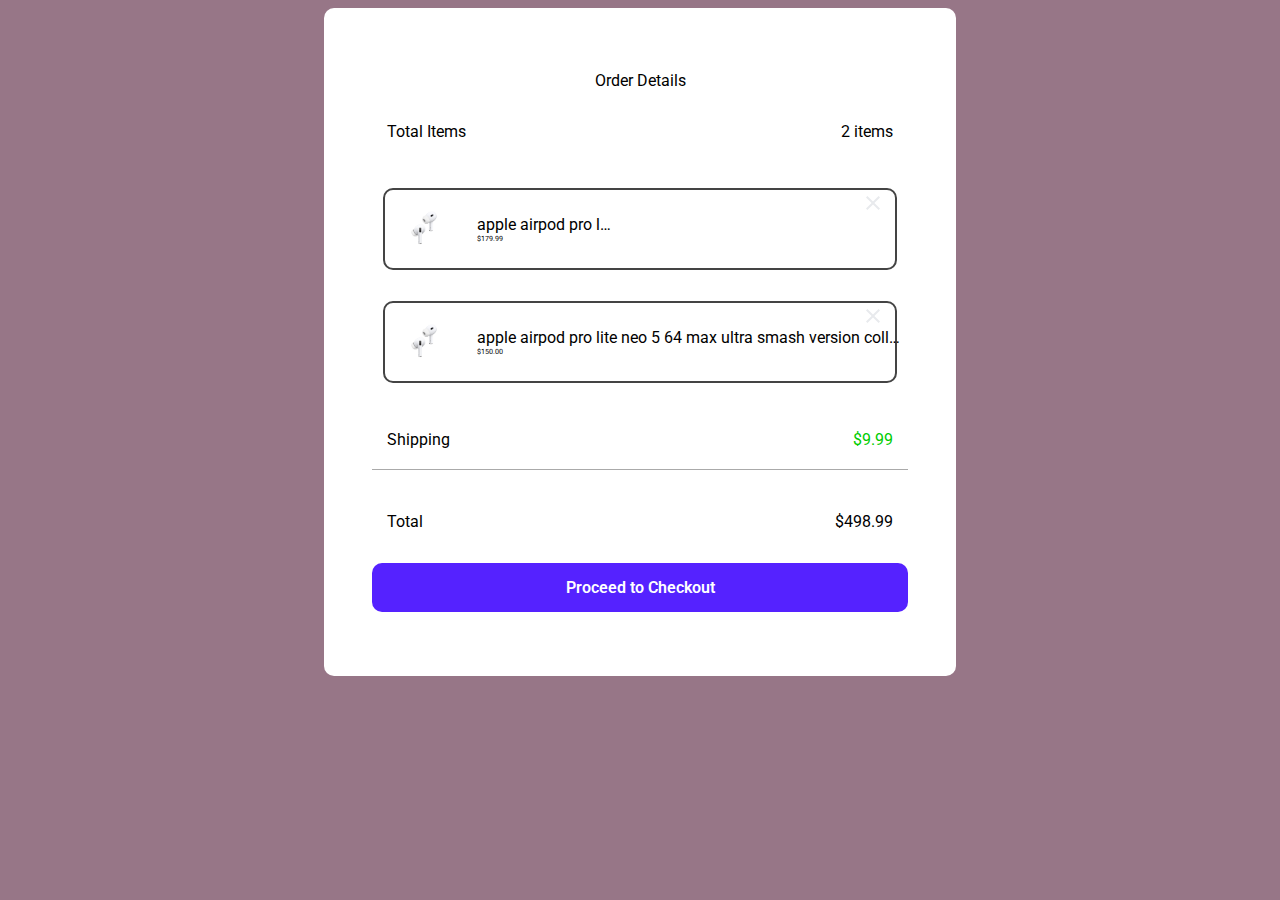
<file: pricing/index.html>
<!DOCTYPE html>
<html>
	<head>
		<!-- I'm not gonna do the src thing here...-->
		<link rel="preconnect" href="https://fonts.googleapis.com">
		<link rel="preconnect" href="https://fonts.gstatic.com" crossorigin>
		<link href="https://fonts.googleapis.com/css2?family=Exo:ital,wght@0,100..900;1,100..900&family=Playpen+Sans:wght@100..800&display=swap" rel="stylesheet">
		<link href="https://fonts.googleapis.com/css2?family=Roboto:wght@100;300;400;500;700;900&display=swap" rel = "stylesheet"/>
		<link rel = "stylesheet" href="style.css"/>
	</head>
	<body>
		<section class = "unit">
			Order Details
			<div class = "containerPricy">
				<div class = "text">
					Total Items
				</div>
				<div class "amount" id = "itemAmount">
					2 items
				</div>
			</div>
			<div class = "item">
				<img src = "airpods.jpg">
				<div class = "product">
					<div class = product__name> apple airpod pro lite neo</div>
					<div class = product__price> $179.99 </div>
				</div>
				<div class = "removeItem" onclick = "removeItem(0);">
					<svg xmlns="http://www.w3.org/2000/svg" height="24px" viewBox="0 -960 960 960" width="24px" fill="#e8eaed"><path d="m256-200-56-56 224-224-224-224 56-56 224 224 224-224 56 56-224 224 224 224-56 56-224-224-224 224Z"/></svg>
				</div>
			</div>
			<div class = "item">
				<img src = "airpods.jpg">
				<div class = "product">
					<div class = product__name> apple airpod pro lite neo 5 64 max ultra smash version collectors edition FE</div>
					<div class = product__price> $150.00 </div>
				</div>
				<div class = "removeItem" onclick = "removeItem(1)">
					<svg xmlns="http://www.w3.org/2000/svg" height="24px" viewBox="0 -960 960 960" width="24px" fill="#e8eaed"><path d="m256-200-56-56 224-224-224-224 56-56 224 224 224-224 56 56-224 224 224 224-56 56-224-224-224 224Z"/></svg>
				</div>
			</div>
			<div class = "containerPricy shipping">
				<div class = "whatIs">
					Shipping
				</div>
				<div class = "amount bright" id = "itemAmount">
					$9.99
				</div>
			</div>
			<div class = "containerPricy total">
				<div class = "whatIs">
					Total
				</div>
				<div class = "amount" id = "itemAmount">
					$498.99
				</div>
			</div>
			<a href = "" class = clickable> Proceed to Checkout </a>
		</section>
	</body>
	<script src = "script.js"></script>
</html>
</file>
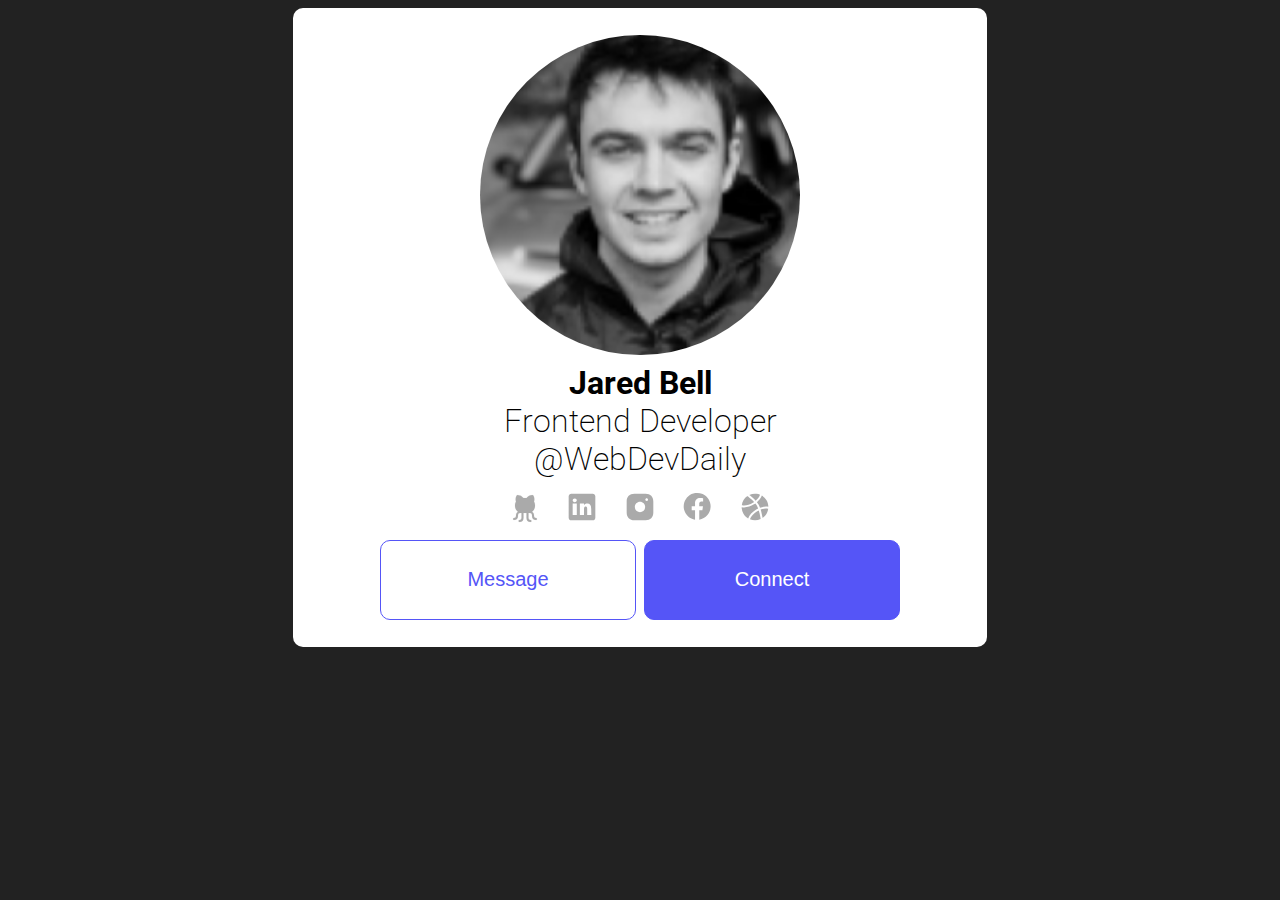
<file: profile-card/index.html>
<!DOCTYPE html>
<html lang="pt-BR">
<head>
  <meta charset="UTF-8">
  <meta name="viewport" content="width=device-width, initial-scale=1.0">
  <link rel="preconnect" href="https://fonts.googleapis.com">
  <link rel="preconnect" href="https://fonts.gstatic.com" crossorigin>
  <link href="https://fonts.googleapis.com/css2?family=Roboto:ital,wght@0,100;0,300;0,400;0,500;0,700;0,900;1,100;1,300;1,400;1,500;1,700;1,900&display=swap" rel="stylesheet">
  <link href = "style.css" rel = "stylesheet">
  <title>Profile Card</title>
</head>
<body>
	<div class = "unit">
		<div class = "pfp">
			<img src = "all.png">
		</div>
		<div class = "namery">
			<!--this type of source should be handled with JS with a request for the back-end-->
			<div class = "name main">Jared Bell</div>
			<div class = "name nick">Frontend Developer</div>
			<div class = "name at">@WebDevDaily</div>
		</div>
		<div class = "socials">
			<!--5 SVGs with flexbox that have hyperlinks inside-->
			<a href = "https://www.github.com">
				<svg class = "icons" fill="#aaa" viewBox="0 0 256 256" id="Flat" xmlns="http://www.w3.org/2000/svg" stroke="#aaa"><g id="SVGRepo_bgCarrier" stroke-width="0"></g><g id="SVGRepo_tracerCarrier" stroke-linecap="round" stroke-linejoin="round"></g><g id="SVGRepo_iconCarrier"> <path d="M224,224a8.00039,8.00039,0,0,1-8,8,32.03667,32.03667,0,0,1-32-32v-8a16.01833,16.01833,0,0,0-16-16H156v40a16.01833,16.01833,0,0,0,16,16,8,8,0,0,1,0,16,32.03667,32.03667,0,0,1-32-32V176H116v40a32.03667,32.03667,0,0,1-32,32,8,8,0,0,1,0-16,16.01833,16.01833,0,0,0,16-16V176H88a16.01833,16.01833,0,0,0-16,16v8a32.03667,32.03667,0,0,1-32,32,8,8,0,0,1,0-16,16.01833,16.01833,0,0,0,16-16v-8a31.9949,31.9949,0,0,1,14.78076-26.95068A55.951,55.951,0,0,1,48,120v-8a58.0419,58.0419,0,0,1,7.69482-28.32031A59.73551,59.73551,0,0,1,61.07178,36,7.99908,7.99908,0,0,1,68,32a59.74952,59.74952,0,0,1,48.00732,23.999L139.99219,56A59.74792,59.74792,0,0,1,188,32a7.99908,7.99908,0,0,1,6.92822,4,59.73339,59.73339,0,0,1,5.37647,47.67969A58.04124,58.04124,0,0,1,208,112v8a55.951,55.951,0,0,1-22.78076,45.04932A31.9949,31.9949,0,0,1,200,192v8a16.01833,16.01833,0,0,0,16,16A8.00039,8.00039,0,0,1,224,224Z"></path> </g></svg>
			</a>
			<a href = "https://www.linkedin.com">
				<svg class = icons fill="#aaa" version="1.1" id="Layer_1" xmlns="http://www.w3.org/2000/svg" xmlns:xlink="http://www.w3.org/1999/xlink" viewBox="0 0 24 24" xml:space="preserve"><g id="SVGRepo_bgCarrier" stroke-width="0"></g><g id="SVGRepo_tracerCarrier" stroke-linecap="round" stroke-linejoin="round"></g><g id="SVGRepo_iconCarrier"> <style type="text/css"> .st0{fill:none;} </style> <path d="M20,2H4C2.9,2,2,2.9,2,4v16c0,1.1,0.9,2,2,2h16c1.1,0,2-0.9,2-2V4C22,2.9,21.1,2,20,2z M8.1,18H5V9.4h3.1V18z M6.5,8.4 L6.5,8.4C5.6,8.4,5,7.8,5,7s0.6-1.4,1.6-1.4c0.9,0,1.5,0.6,1.5,1.4S7.5,8.4,6.5,8.4z M19,18h-3.1v-4.7c0-1.3-0.8-1.6-1.1-1.6 s-1.3,0.2-1.3,1.6c0,0.2,0,4.7,0,4.7h-3.1V9.4h3.1v1.2c0.4-0.7,1.2-1.2,2.7-1.2s2.7,1.2,2.7,3.9L19,18L19,18z"></path> <rect class="st0" width="24" height="24"></rect> </g></svg>
			</a>
			<a href = "https://www.instagram.com">
				<svg class = "icons" viewBox="0 0 24 24" fill="none" xmlns="http://www.w3.org/2000/svg"><g id="SVGRepo_bgCarrier" stroke-width="0"></g><g id="SVGRepo_tracerCarrier" stroke-linecap="round" stroke-linejoin="round"></g><g id="SVGRepo_iconCarrier"> <path d="M16.19 2H7.81C4.17 2 2 4.17 2 7.81V16.18C2 19.83 4.17 22 7.81 22H16.18C19.82 22 21.99 19.83 21.99 16.19V7.81C22 4.17 19.83 2 16.19 2ZM12 15.88C9.86 15.88 8.12 14.14 8.12 12C8.12 9.86 9.86 8.12 12 8.12C14.14 8.12 15.88 9.86 15.88 12C15.88 14.14 14.14 15.88 12 15.88ZM17.92 6.88C17.87 7 17.8 7.11 17.71 7.21C17.61 7.3 17.5 7.37 17.38 7.42C17.26 7.47 17.13 7.5 17 7.5C16.73 7.5 16.48 7.4 16.29 7.21C16.2 7.11 16.13 7 16.08 6.88C16.03 6.76 16 6.63 16 6.5C16 6.37 16.03 6.24 16.08 6.12C16.13 5.99 16.2 5.89 16.29 5.79C16.52 5.56 16.87 5.45 17.19 5.52C17.26 5.53 17.32 5.55 17.38 5.58C17.44 5.6 17.5 5.63 17.56 5.67C17.61 5.7 17.66 5.75 17.71 5.79C17.8 5.89 17.87 5.99 17.92 6.12C17.97 6.24 18 6.37 18 6.5C18 6.63 17.97 6.76 17.92 6.88Z" fill="#aaa"></path> </g></svg>
			</a>
			<a href = "https://www.facebook.com">
				<svg class = "icons" viewBox="3 3 19 19" fill="none" xmlns="http://www.w3.org/2000/svg"><g id="SVGRepo_bgCarrier" stroke-width="0"></g><g id="SVGRepo_tracerCarrier" stroke-linecap="round" stroke-linejoin="round"></g><g id="SVGRepo_iconCarrier"> <path d="M20 12.05C19.9813 10.5255 19.5273 9.03809 18.6915 7.76295C17.8557 6.48781 16.673 5.47804 15.2826 4.85257C13.8921 4.2271 12.3519 4.01198 10.8433 4.23253C9.33473 4.45309 7.92057 5.10013 6.7674 6.09748C5.61422 7.09482 4.77005 8.40092 4.3343 9.86195C3.89856 11.323 3.88938 12.8781 4.30786 14.3442C4.72634 15.8103 5.55504 17.1262 6.69637 18.1371C7.83769 19.148 9.24412 19.8117 10.75 20.05V14.38H8.75001V12.05H10.75V10.28C10.7037 9.86846 10.7483 9.45175 10.8807 9.05931C11.0131 8.66687 11.23 8.30827 11.5161 8.00882C11.8022 7.70936 12.1505 7.47635 12.5365 7.32624C12.9225 7.17612 13.3368 7.11255 13.75 7.14003C14.3498 7.14824 14.9482 7.20173 15.54 7.30003V9.30003H14.54C14.3676 9.27828 14.1924 9.29556 14.0276 9.35059C13.8627 9.40562 13.7123 9.49699 13.5875 9.61795C13.4627 9.73891 13.3667 9.88637 13.3066 10.0494C13.2464 10.2125 13.2237 10.387 13.24 10.56V12.07H15.46L15.1 14.4H13.25V20C15.1399 19.7011 16.8601 18.7347 18.0985 17.2761C19.3369 15.8175 20.0115 13.9634 20 12.05Z" fill="#aaa"></path> </g></svg>
			</a>
			<a href = "">
				<svg class= "icons"viewBox="0 0 24 24" fill="none" xmlns="http://www.w3.org/2000/svg"><g id="SVGRepo_bgCarrier" stroke-width="0"></g><g id="SVGRepo_tracerCarrier" stroke-linecap="round" stroke-linejoin="round"></g><g id="SVGRepo_iconCarrier"> <path fill-rule="evenodd" clip-rule="evenodd" d="M6.86469 20.5828C5.44869 19.7374 4.22245 18.5294 3.33931 16.9997C2.45687 15.4713 2.02377 13.8067 1.99902 12.159L2.14358 12.1875C5.09262 12.7683 8.44759 11.7182 11.2053 10.0251C11.5679 9.8024 11.9235 9.56661 12.2695 9.31944C12.6827 9.83542 13.0527 10.3587 13.3508 10.875C13.7245 11.5223 14.0626 12.2923 14.3647 13.1149C13.8473 13.3653 13.3429 13.641 12.8569 13.9368C10.065 15.6356 7.68322 18.1135 6.86513 20.5815L6.86469 20.5828ZM16.2596 21.0475C13.6547 22.2776 10.7413 22.2853 8.22087 21.2588L8.28894 21.0535C8.95248 19.0517 11.0084 16.8174 13.6366 15.2182C14.0314 14.9779 14.4347 14.7547 14.8433 14.5507C15.0955 15.3805 15.314 16.2223 15.4984 17.0128C15.7377 18.0383 15.9153 18.9575 16.033 19.6201C16.0918 19.9512 16.1356 20.2176 16.1645 20.4004C16.179 20.4919 16.1898 20.5624 16.1969 20.6096L16.2047 20.6626L16.2066 20.6755L16.2071 20.6791L16.2596 21.0475Z" fill="#aaa"></path> <path d="M16.2259 13.9425C18.1134 13.2236 20.0374 12.9473 21.7027 13.3127L21.9074 13.3576C21.7856 14.2418 21.5463 15.1071 21.1961 15.9286C20.4717 17.6278 19.273 19.1396 17.6585 20.2451L17.6461 20.166C17.6158 19.9748 17.5705 19.699 17.5099 19.3578C17.3887 18.6757 17.206 17.7295 16.9592 16.672C16.7602 15.8192 16.5167 14.8803 16.2259 13.9425Z" fill="#aaa"></path> <path d="M13.4525 8.39743C15.1812 6.92819 16.5396 5.18651 17.1247 3.44818L17.1351 3.41705C18.5508 4.26242 19.7768 5.47033 20.6598 6.99972C21.5426 8.52873 21.9757 10.194 22.0001 11.8423C20.0045 11.4109 17.8139 11.7412 15.7443 12.5213C15.4235 11.6577 15.0594 10.8345 14.6498 10.125C14.3136 9.54274 13.9035 8.96194 13.4525 8.39743Z" fill="#aaa"></path> <path d="M8.31859 3.45405C8.06656 3.25473 7.86132 3.09745 7.71835 2.98945L7.69599 2.97258C9.45843 2.13001 11.3643 1.84893 13.1954 2.07088C14.0827 2.17844 14.9525 2.40412 15.7799 2.74129L15.703 2.96973C15.2258 4.38768 14.0529 5.92038 12.4746 7.26043C11.7443 6.46537 10.9739 5.7288 10.2721 5.09932C9.5149 4.42018 8.82228 3.85238 8.31859 3.45405Z" fill="#aaa"></path> <path d="M10.4204 8.74678C7.83381 10.3349 4.87005 11.1956 2.43343 10.7157L2.09084 10.6483C2.46012 7.95488 3.91943 5.43745 6.28141 3.7952L6.60935 4.03361L6.61139 4.0351L6.62073 4.04194L6.65977 4.07072C6.6946 4.09652 6.74673 4.13536 6.81423 4.18635C6.94926 4.28834 7.14566 4.43883 7.38814 4.63059C7.8735 5.01443 8.54149 5.56206 9.27055 6.21597C9.93035 6.80777 10.6282 7.47615 11.2825 8.18057C11.0033 8.37645 10.7155 8.5656 10.4204 8.74678Z" fill="#aaa"></path> </g></svg>
			</a>
		</div>
		<div class = "iterations">
			<button class = "btn counter">Message</button>
			<button class = "btn">Connect</button>
		</div>
	</div>
</body>
</html>
</file>
<file: pricing/style.css>
:root{
	--general-radius: 10px;
}

body{
	background-color: #977687;
	display: flex; 
	justify-content: center; 
	align-items: center;
}

.item{
	padding: 3%;
	margin: 3%;
	border: 2px solid #444;
	border-radius: var(--general-radius);
	display: flex;
	justify-content: flex-start; 
	align-items: center;
	position: relative;
	width: 95%;
	text-align: left;
}

.product__price{
	font-size: 0.8vh;
}

.product__name{
	overflow: hidden;
	text-overflow: ellipsis;
	white-space: nowrap;
	width: 80%;
}

.removeItem{
	position: absolute;
	right: 2%;
	top: 2%;
	width: 24px;
	height: 24px;
}

.unit{
	background-color: #ffffff;
	font-family: "roboto", sans-serif;
	width: 40%;
	border-radius: var(--general-radius);
	display: flex;
	flex-direction: column; 
	justify-content: center; 
	align-items: center;
	padding: 5%;
	text-align: center;
}

.containerPricy{
	display: flex;
	justify-content: space-between; 
	align-items: center;
	padding: 3%;
	margin: 2%;
	width: 100%;
	height: 2em;
	position: relative;
}

.bright{
	color: #00cc00;
}

.containerPricy.shipping::before{
	content: ' ';
	position: absolute;
	width: 100%;
	height: 1px;
	background-color: #0005;
	bottom: 0;
	left: 0;
}

img{
	width: 3em;
	height: 3em;
	margin-right: 6%;
}

.clickable{
	background-color: #52f;
	color:#fff;
	font-weight: 600;
	text-decoration: none;
	padding: 3%;
	width: 100%;
	text-align: center;
	border-radius: var(--general-radius);
}
</file>
<file: profile-card/style.css>
body{
	display: flex;
	justify-content: center; 
	align-items: center;
	background-color: #222;
	font-family: "Roboto", sans-serif;
}
.unit{
	padding: 3vh;
	background-color: #fff;
	border-radius: 10px;
	justify-content: center; 
	align-items: center;
	flex-direction: column;
}

.pfp{
	display: flex;
	justify-content: center; 
	align-items: center;
	margin: auto;
	width: 25vw;
	height: 25vw;
}
.pfp img{
	width: 100%;
	height: 100%;
	border-radius: 50%;
}

.namery{
	display: flex;
	justify-content: center; 
	align-items: center;
	flex-direction: column;
	margin-top: 1dvh;
	font-size: 2em;
}

.name.main{
	font-weight: 700;
}
.at, .nick{
	font-weight: 200;
}


.socials {
	display: flex;
	justify-content: center; 
	align-items: center;
}
.socials a{
	margin: 2%;
}

.iterations{
	display: flex;
	justify-content: center; 
	align-items: center;
	gap:8px;
	width: 50vw;
}
.btn{
	background-color: #5555f7;
	font-size: 1.25em;
	border: 1px solid #5555f7;
	width: 40%;
	height: 4em;
	color: #fff;
	border-radius: 10px;
	transition: color 1s, background-color 1s, border 1s;
}
.btn.counter{
	background-color: #fff;
	color: #5555f7;
	transition: color 1s, background-color 1s, border 1s;
}

.btn:hover{
	background-color: #fff;
	color: #5555f7;
	transition: color 1s, background-color 1s, border 1s;
}

.btn.counter:hover{
	background-color: #5555f7;
	border: 1px solid #5555f7;
	width: 40%;
	height: 4em;
	color: #fff;
	border-radius: 10px;
	transition: color 1s, background-color 1s, border 1s;
}

.icons{
	width: 2em;
	height: 2em;
}
</file>
